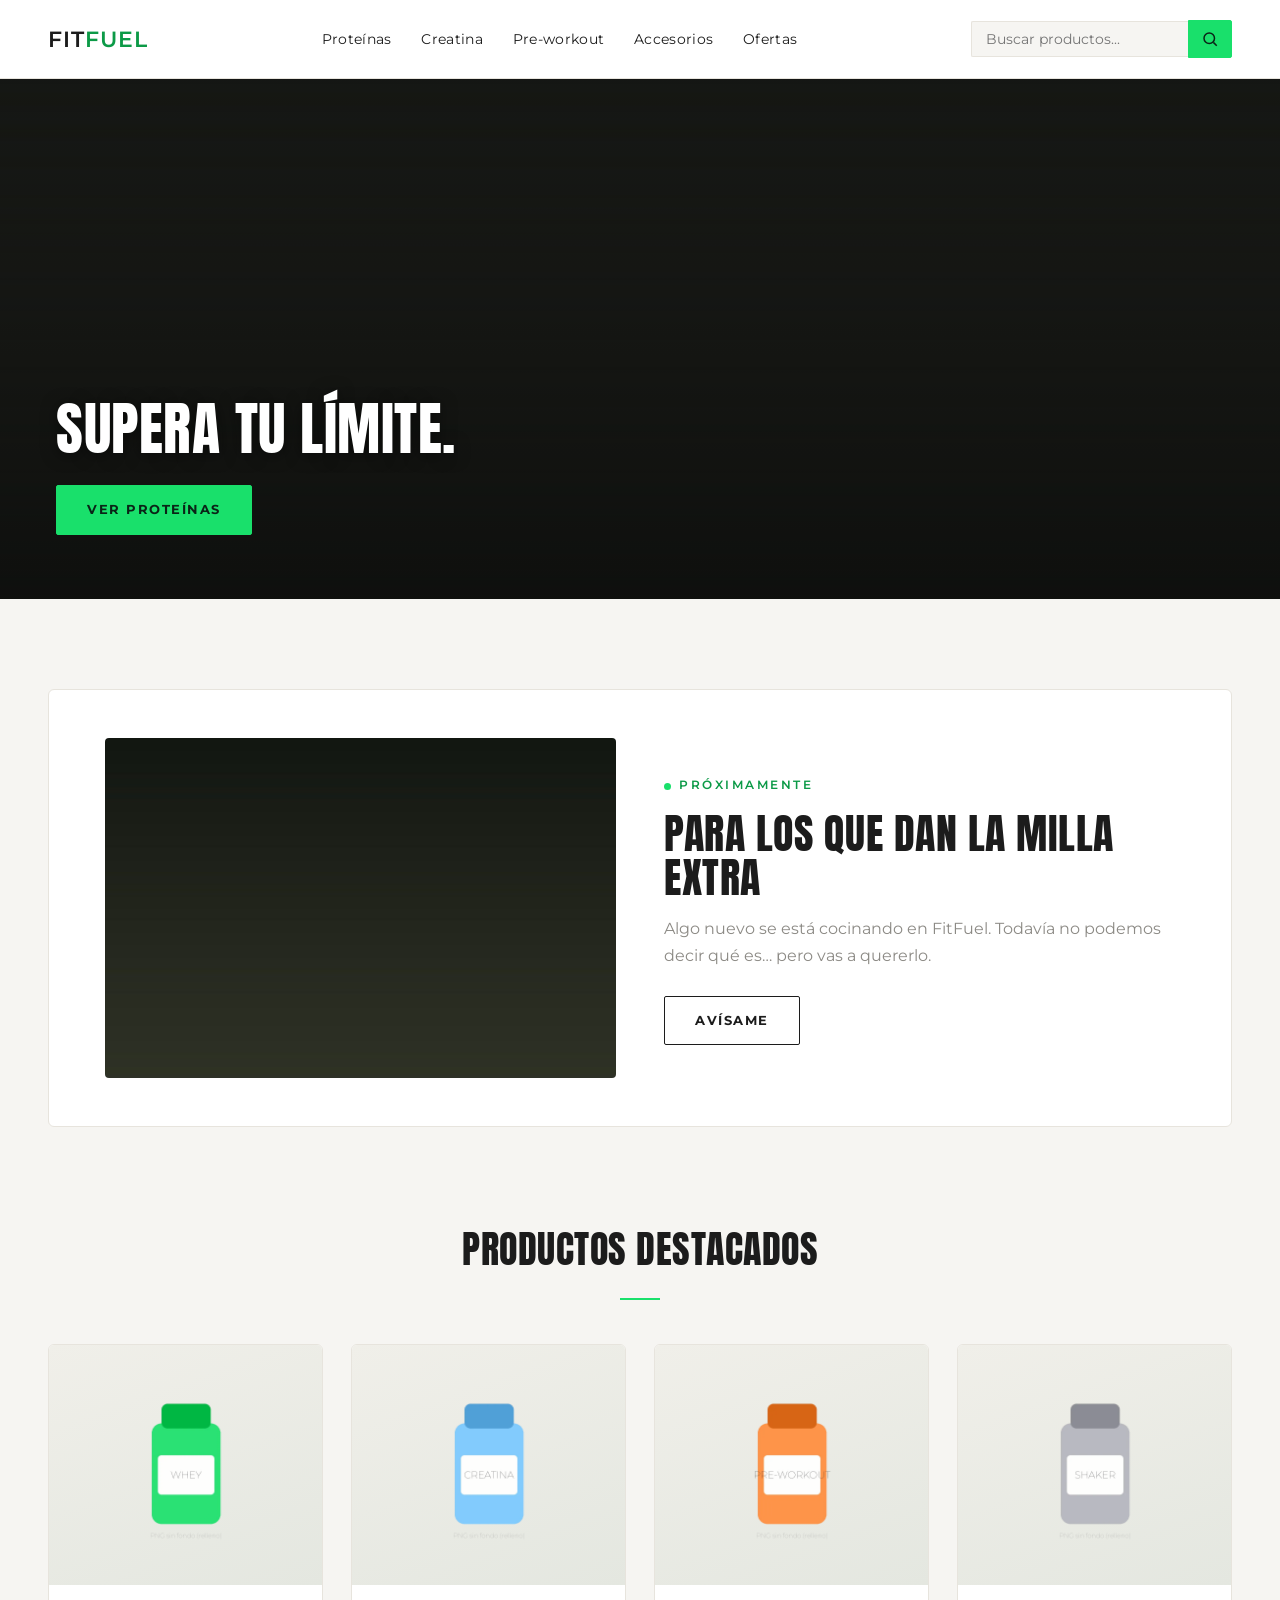
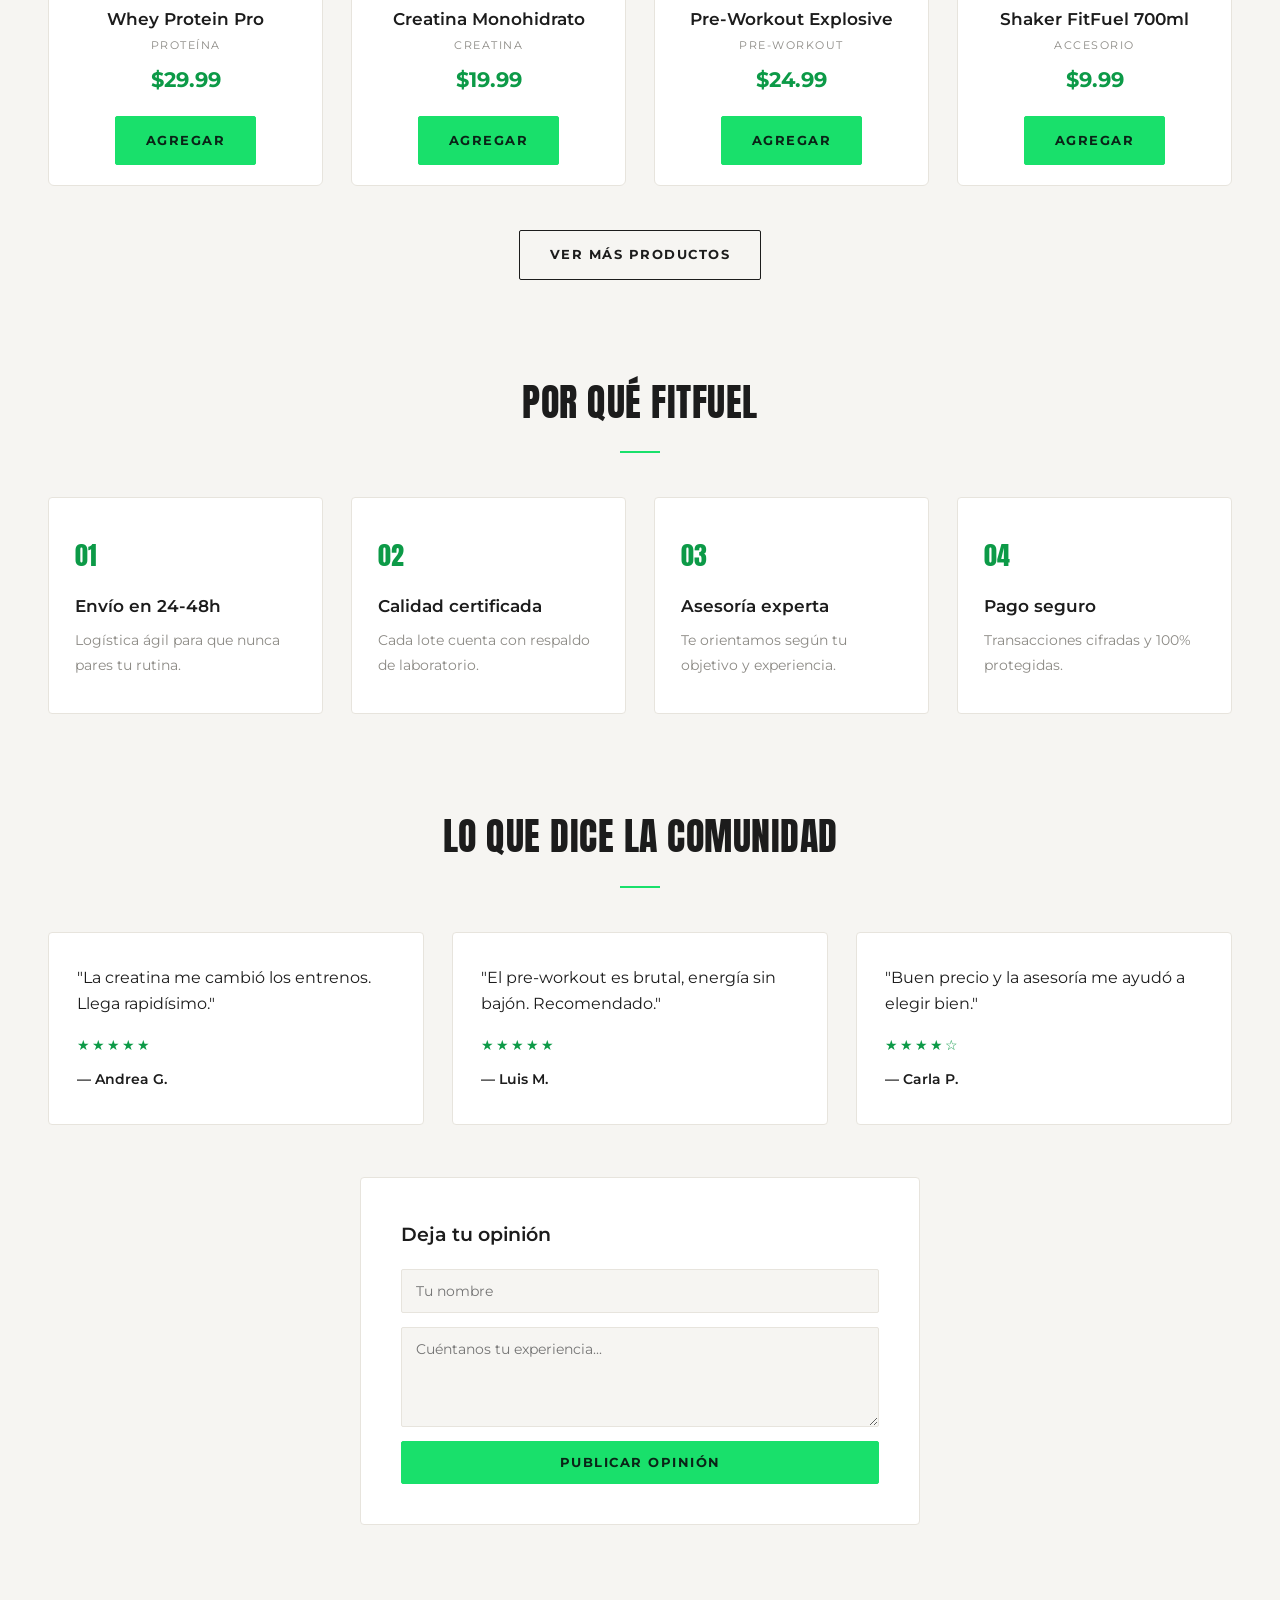
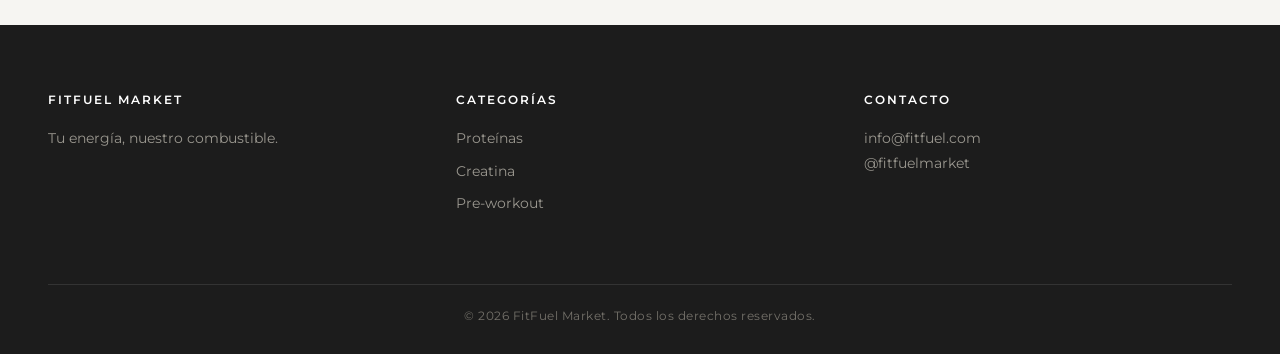
<file: index.html>
<!DOCTYPE html>
<!--
  FitFuel Market - Página principal (index.html)
  Práctica 2 - Programación Web
  Estructura HTML semántica. Solo se construye esta página (index);
  los enlaces de categorías apuntan a páginas SIMULADAS que aún no existen.
-->
<html lang="es">
<head>
  <meta charset="UTF-8">
  <!-- viewport: indispensable para que el diseño responsivo funcione en móviles -->
  <meta name="viewport" content="width=device-width, initial-scale=1.0">
  <title>FitFuel Market | Suplementos y Fitness</title>
  <!-- CSS externo (obligatorio en la práctica): la estructura va en HTML, los estilos aparte -->
  <link rel="stylesheet" href="styles.css">
</head>
<body>

  <!-- ============================================================
       1. HEADER + NAV
       El header contiene el logo, el menú de navegación y el buscador.
       Menú híbrido: horizontal en desktop, hamburguesa vertical en móvil.
       ============================================================ -->
  <header class="header">

    <!-- Logo de la marca -->
    <div class="logo">Fit<span>Fuel</span></div>

    <!--
      Truco del checkbox (sin JavaScript): este input invisible recuerda
      si la hamburguesa está abierta o cerrada. La etiqueta <label> de abajo
      lo activa al tocarla.
    -->
    <input type="checkbox" id="menu-toggle" class="menu-toggle">
    <label for="menu-toggle" class="hamburger" aria-label="Abrir menú">&#9776;</label>

    <!-- Navegación principal. Cada enlace apunta a una página de categoría (simulada). -->
    <nav class="nav">
      <ul class="nav-list">
        <li><a href="proteinas.html">Proteínas</a></li>
        <li><a href="creatina.html">Creatina</a></li>
        <li><a href="preworkout.html">Pre-workout</a></li>
        <li><a href="accesorios.html">Accesorios</a></li>
        <li><a href="ofertas.html">Ofertas</a></li>
      </ul>
    </nav>

    <!-- Buscador (maqueta visual: aún no realiza búsquedas reales) -->
    <form class="search" role="search">
      <input type="search" placeholder="Buscar productos...">
      <button type="submit" aria-label="Buscar">
        <!-- Icono lupa en SVG (vectorial, nítido y elegante, sin emojis) -->
        <svg viewBox="0 0 24 24" width="18" height="18" fill="none" stroke="currentColor" stroke-width="2">
          <circle cx="11" cy="11" r="7"></circle>
          <line x1="21" y1="21" x2="16.5" y2="16.5"></line>
        </svg>
      </button>
    </form>

  </header>

  <!-- ============================================================
       2. MAIN: todo el contenido principal de la página
       ============================================================ -->
  <main>

    <!-- ----------------------------------------------------------
         2.1 HERO: imagen principal con la frase de marca.
         La foto de fondo lleva un zoom lento (animación CSS) y un velo
         oscuro para que el texto blanco siempre se lea.
         ---------------------------------------------------------- -->
    <section class="hero">
      <!-- Hero único: foto de fondo + frase principal. El zoom lento (CSS) le da vida. -->
      <img class="hero-img" src="fotos/hero.jpg" alt="Atleta sosteniendo una barra con discos">
      <div class="hero-text">
        <h1>SUPERA TU LÍMITE.</h1>
        <a href="proteinas.html" class="btn">Ver proteínas</a>
      </div>
    </section>

    <!-- ----------------------------------------------------------
         2.2 PRÓXIMAMENTE (producto nuevo "Coming Soon")
         ---------------------------------------------------------- -->
    <section class="coming-soon">
      <!-- Imagen del nuevo lanzamiento a la izquierda -->
      <img class="soon-img" src="fotos/lanzamiento.jpg" alt="Corredor con las piernas cubiertas de barro">
      <div class="soon-text">
        <span class="badge">Próximamente</span>
        <h2>Para los que dan la milla extra</h2>
        <p>Algo nuevo se está cocinando en FitFuel. Todavía no podemos decir qué es… pero vas a quererlo.</p>
        <a href="#" class="btn btn-outline">Avísame</a>
      </div>
    </section>

    <!-- ----------------------------------------------------------
         2.3 PRODUCTOS DESTACADOS
         Mínimo 4 productos. Cada uno: imagen, nombre, tipo, precio.
         ---------------------------------------------------------- -->
    <section class="productos">
      <h2 class="titulo-seccion">Productos destacados</h2>

      <div class="grid-productos">

        <!-- Producto 1
             La imagen (PNG del bote, fondo transparente) es protagonista.
             El TIPO va como etiqueta sobre la imagen; nombre y precio son
             texto HTML real (no van dentro del PNG) para mantener el HTML
             semántico y la legibilidad en mobile. -->
        <article class="card">
          <div class="prod-media">
            <img class="prod-img" src="fotos/proteina.webp" alt="Bote de proteína Whey Protein Pro">
          </div>
          <div class="card-body">
            <h3>Whey Protein Pro</h3>
            <!-- Tipo de producto (requisito de la rúbrica), como texto discreto -->
            <p class="tipo">Proteína</p>
            <p class="precio">$29.99</p>
            <a href="#" class="btn">Agregar</a>
          </div>
        </article>

        <!-- Producto 2 -->
        <article class="card">
          <div class="prod-media">
            <img class="prod-img" src="fotos/creatina.webp" alt="Bote de creatina monohidrato">
          </div>
          <div class="card-body">
            <h3>Creatina Monohidrato</h3>
            <p class="tipo">Creatina</p>
            <p class="precio">$19.99</p>
            <a href="#" class="btn">Agregar</a>
          </div>
        </article>

        <!-- Producto 3 -->
        <article class="card">
          <div class="prod-media">
            <img class="prod-img" src="fotos/preworkout.webp" alt="Bote de pre-workout explosivo">
          </div>
          <div class="card-body">
            <h3>Pre-Workout Explosive</h3>
            <p class="tipo">Pre-workout</p>
            <p class="precio">$24.99</p>
            <a href="#" class="btn">Agregar</a>
          </div>
        </article>

        <!-- Producto 4 -->
        <article class="card">
          <div class="prod-media">
            <img class="prod-img" src="fotos/shaker.webp" alt="Shaker FitFuel de 700 ml">
          </div>
          <div class="card-body">
            <h3>Shaker FitFuel 700ml</h3>
            <p class="tipo">Accesorio</p>
            <p class="precio">$9.99</p>
            <a href="#" class="btn">Agregar</a>
          </div>
        </article>

      </div>

      <!-- Botón "Ver más" que llevaría al catálogo completo (página simulada) -->
      <div class="ver-mas">
        <a href="ofertas.html" class="btn btn-outline">Ver más productos</a>
      </div>
    </section>

    <!-- ----------------------------------------------------------
         2.4 BENEFICIOS
         Tarjetas con las ventajas de comprar en FitFuel.
         ---------------------------------------------------------- -->
    <section class="beneficios">
      <h2 class="titulo-seccion">Por qué FitFuel</h2>
      <div class="grid-beneficios">
        <!-- Cada beneficio se identifica con un número discreto en vez de un emoji -->
        <div class="beneficio">
          <span class="num">01</span>
          <h3>Envío en 24-48h</h3>
          <p>Logística ágil para que nunca pares tu rutina.</p>
        </div>
        <div class="beneficio">
          <span class="num">02</span>
          <h3>Calidad certificada</h3>
          <p>Cada lote cuenta con respaldo de laboratorio.</p>
        </div>
        <div class="beneficio">
          <span class="num">03</span>
          <h3>Asesoría experta</h3>
          <p>Te orientamos según tu objetivo y experiencia.</p>
        </div>
        <div class="beneficio">
          <span class="num">04</span>
          <h3>Pago seguro</h3>
          <p>Transacciones cifradas y 100% protegidas.</p>
        </div>
      </div>
    </section>

    <!-- ----------------------------------------------------------
         2.5 COMUNIDAD / OPINIONES (cumple el requisito de Testimonios)
         Muestra opiniones de clientes + un formulario maqueta.
         ---------------------------------------------------------- -->
    <section class="comunidad">
      <h2 class="titulo-seccion">Lo que dice la comunidad</h2>

      <div class="grid-testimonios">
        <article class="testimonio">
          <p>"La creatina me cambió los entrenos. Llega rapidísimo."</p>
          <span class="estrellas">★★★★★</span>
          <strong>— Andrea G.</strong>
        </article>
        <article class="testimonio">
          <p>"El pre-workout es brutal, energía sin bajón. Recomendado."</p>
          <span class="estrellas">★★★★★</span>
          <strong>— Luis M.</strong>
        </article>
        <article class="testimonio">
          <p>"Buen precio y la asesoría me ayudó a elegir bien."</p>
          <span class="estrellas">★★★★☆</span>
          <strong>— Carla P.</strong>
        </article>
      </div>

      <!-- Formulario maqueta: visualmente interactivo, todavía no envía datos (eso requiere JS/backend) -->
      <form class="form-opinion">
        <h3>Deja tu opinión</h3>
        <input type="text" placeholder="Tu nombre">
        <textarea placeholder="Cuéntanos tu experiencia..."></textarea>
        <button type="submit" class="btn">Publicar opinión</button>
      </form>
    </section>

  </main>

  <!-- ============================================================
       3. FOOTER
       ============================================================ -->
  <footer class="footer">
    <div class="footer-col">
      <h4>FitFuel Market</h4>
      <p>Tu energía, nuestro combustible.</p>
    </div>
    <div class="footer-col">
      <h4>Categorías</h4>
      <a href="proteinas.html">Proteínas</a>
      <a href="creatina.html">Creatina</a>
      <a href="preworkout.html">Pre-workout</a>
    </div>
    <div class="footer-col">
      <h4>Contacto</h4>
      <p>info@fitfuel.com</p>
      <p>@fitfuelmarket</p>
    </div>
    <p class="copy">© 2026 FitFuel Market. Todos los derechos reservados.</p>
  </footer>

</body>
</html>
</file>
<file: styles.css>
/* ============================================================
   FitFuel Market - Hoja de estilos (styles.css)
   Práctica 2 - Programación Web
   Estilo: editorial / premium. Mucho aire, paleta sobria,
   líneas finas y verde esmeralda usado con moderación.
   Tipografías: Anton (grandes títulos, SIEMPRE mayúscula) +
   Montserrat (subtítulos y cuerpo).
   ============================================================ */

/* ---------- Tipografías propias (cargadas localmente con @font-face) ---------- */
@font-face {
  font-family: 'Anton';
  src: url('fonts/Anton-Regular.ttf') format('truetype');
  font-weight: 400;
  font-display: swap;
}
@font-face {
  /* Montserrat es una fuente VARIABLE: un solo archivo cubre todos los pesos */
  font-family: 'Montserrat';
  src: url('fonts/Montserrat-Variable.ttf') format('truetype');
  font-weight: 100 900;
  font-display: swap;
}

/* ---------- Variables de color (cambia la paleta desde un solo lugar) ---------- */
:root {
  --fondo: #f6f5f2;        /* blanco roto cálido = fondo principal */
  --superficie: #ffffff;   /* tarjetas */
  --tinta: #1c1c1c;        /* texto principal */
  --tinta-suave: #8c8a85;  /* texto secundario */
  --verde: #19e06b;        /* verde vibrante (gym/energía) para rellenos y botones */
  --verde-osc: #0c9a47;    /* verde más oscuro: legible para texto sobre fondo blanco */
  --tinta-verde: #0a2417;  /* texto oscuro para ir ENCIMA del verde vibrante */
  --linea: #e7e4dd;        /* líneas finas / bordes */
}

/* ---------- Reset básico ---------- */
* {
  margin: 0;
  padding: 0;
  box-sizing: border-box;
}

body {
  /* Cuerpo en Montserrat, peso normal y mucho interlineado para que respire */
  font-family: 'Montserrat', Arial, sans-serif;
  font-weight: 400;
  background-color: var(--fondo);
  color: var(--tinta);
  line-height: 1.7;
}

/* ---------- Reglas tipográficas globales ----------
   Anton solo para títulos grandes y SIEMPRE en mayúscula. */
h1, h2, .titulo-seccion {
  font-family: 'Anton', sans-serif;
  text-transform: uppercase;
  letter-spacing: 0.5px;
  font-weight: 400;
}
/* Subtítulos y elementos de marca en Montserrat */
h3, h4, .logo {
  font-family: 'Montserrat', sans-serif;
  font-weight: 600;
}

/* ============================================================
   1. HEADER + NAV (desktop: menú horizontal)
   ============================================================ */
.header {
  display: flex;
  align-items: center;
  justify-content: space-between;
  gap: 24px;
  background-color: var(--superficie);
  padding: 20px 48px;
  position: sticky;            /* el header se queda fijo al hacer scroll */
  top: 0;
  z-index: 100;
  border-bottom: 1px solid var(--linea);
}

.logo {
  font-size: 1.35rem;
  letter-spacing: 1px;
  text-transform: uppercase;
  color: var(--tinta);
}
.logo span { color: var(--verde-osc); }

.nav-list {
  list-style: none;
  display: flex;
  gap: 30px;
}
.nav-list a {
  color: var(--tinta);
  text-decoration: none;
  font-size: 0.9rem;
  letter-spacing: 0.3px;
  position: relative;
  padding-bottom: 4px;
  transition: color 0.25s;
}
/* Subrayado fino que aparece al pasar el cursor (detalle delicado) */
.nav-list a::after {
  content: "";
  position: absolute;
  left: 0; bottom: 0;
  width: 0; height: 1px;
  background: var(--verde);
  transition: width 0.25s;
}
.nav-list a:hover { color: var(--verde-osc); }
.nav-list a:hover::after { width: 100%; }

/* Buscador */
.search { display: flex; align-items: center; }
.search input {
  border: 1px solid var(--linea);
  border-right: none;
  padding: 9px 14px;
  border-radius: 2px 0 0 2px;
  background: var(--fondo);
  color: var(--tinta);
  font-family: inherit;
  font-size: 0.85rem;
}
.search button {
  border: 1px solid var(--verde);
  background: var(--verde);
  color: var(--tinta-verde);     /* lupa oscura sobre verde vibrante */
  padding: 9px 12px;
  border-radius: 0 2px 2px 0;
  cursor: pointer;
  display: flex;
  align-items: center;
}

/* La hamburguesa y su checkbox se ocultan en desktop */
.hamburger,
.menu-toggle { display: none; }

/* ---------- Botones reutilizables (sobrios, con tracking) ---------- */
.btn {
  display: inline-block;
  background: var(--verde);
  color: var(--tinta-verde);      /* texto oscuro sobre el verde vibrante = más legible */
  font-family: 'Montserrat', sans-serif;
  font-weight: 700;
  font-size: 0.8rem;
  letter-spacing: 1.5px;
  text-transform: uppercase;
  text-decoration: none;
  padding: 13px 30px;
  border: 1px solid var(--verde);
  border-radius: 2px;
  cursor: pointer;
  transition: all 0.25s;
}
.btn:hover { background: var(--verde-osc); border-color: var(--verde-osc); color: #fff; }

.btn-outline {
  background: transparent;
  color: var(--tinta);
  border-color: var(--tinta);
}
.btn-outline:hover { background: var(--tinta); color: #fff; }

/* ============================================================
   2.1 HERO único: una foto de fondo con la frase principal
   ============================================================ */
.hero {
  position: relative;
  height: 520px;
  overflow: hidden;
}
/* La foto cubre todo el hero; el zoom lento (Ken Burns) le da movimiento */
.hero-img {
  width: 100%;
  height: 100%;
  object-fit: cover;                /* la foto llena el área sin deformarse */
  display: block;
  animation: zoom 12s ease-in-out infinite alternate;
}
@keyframes zoom {
  from { transform: scale(1); }
  to   { transform: scale(1.08); }
}
/* Velo oscuro sobre la foto para que el texto blanco siempre se lea */
.hero::after {
  content: "";
  position: absolute;
  inset: 0;
  background: linear-gradient(to top, rgba(0,0,0,0.65), rgba(0,0,0,0.15));
}

.hero-text {
  position: absolute;
  bottom: 64px;
  left: 56px;
  z-index: 2;
  max-width: 620px;
}
.hero-text h1 {
  font-size: 3.6rem;
  line-height: 1.05;
  color: #ffffff;
  margin-bottom: 26px;
  text-shadow: 0 2px 16px rgba(0, 0, 0, 0.5);
}

/* ============================================================
   2.2 PRÓXIMAMENTE
   ============================================================ */
.coming-soon {
  display: flex;
  align-items: center;
  gap: 48px;
  background: var(--superficie);
  padding: 48px 56px;
  margin: 90px 48px;
  border: 1px solid var(--linea);
  border-radius: 6px;
}
/* Imagen del lanzamiento a la izquierda */
.soon-img {
  flex: 1;
  width: 50%;
  height: 340px;
  object-fit: cover;
  border-radius: 4px;
}
.soon-text { flex: 1; }
.soon-text h2 { font-size: 2.6rem; margin: 14px 0 16px; line-height: 1.05; }
.soon-text p { color: var(--tinta-suave); margin-bottom: 26px; }

/* Etiqueta "Próximamente": texto fino con tracking y un punto verde parpadeante */
.badge {
  display: inline-flex;
  align-items: center;
  gap: 8px;
  font-size: 0.72rem;
  letter-spacing: 2.5px;
  text-transform: uppercase;
  color: var(--verde-osc);
  font-weight: 600;
}
.badge::before {
  content: "";
  width: 7px; height: 7px;
  border-radius: 50%;
  background: var(--verde);
  animation: latir 1.6s infinite;   /* el punto late suavemente */
}
@keyframes latir {
  0%, 100% { opacity: 1; transform: scale(1); }
  50%      { opacity: 0.4; transform: scale(0.8); }
}

/* ============================================================
   2.3 PRODUCTOS DESTACADOS (grid de 4 columnas en desktop)
   ============================================================ */
.titulo-seccion {
  text-align: center;
  font-size: 2.4rem;
  margin: 90px 0 44px;
}
.titulo-seccion::after {     /* línea fina y corta bajo el título */
  content: "";
  display: block;
  width: 40px;
  height: 2px;
  background: var(--verde);
  margin: 16px auto 0;
}

.grid-productos {
  display: grid;
  grid-template-columns: repeat(4, 1fr);
  gap: 28px;
  padding: 0 48px;
}
.card {
  background: var(--superficie);
  border: 1px solid var(--linea);
  border-radius: 6px;
  overflow: hidden;                /* recorta el zoom de la imagen dentro de la tarjeta */
  text-align: center;
  transition: transform 0.25s, box-shadow 0.25s;
}
.card:hover {
  transform: translateY(-5px);
  box-shadow: 0 16px 34px rgba(0, 0, 0, 0.08);
}

/* Zona de la imagen del producto (protagonista) */
.prod-media {
  position: relative;
  overflow: hidden;
  /* degradado sutil que da sensación deportiva detrás del PNG transparente */
  background: linear-gradient(160deg, #f0efe9, #e4e7e0);
}
.prod-media .prod-img {
  display: block;
  width: 100%;
  height: 240px;
  object-fit: contain;             /* muestra el PNG completo sin recortarlo */
  padding: 22px;
  background: transparent;         /* el PNG lleva su propio fondo transparente */
  transition: transform 0.4s ease;
}
.card:hover .prod-media .prod-img { transform: scale(1.07); }   /* zoom dinámico al pasar el cursor */

.card-body { padding: 20px 18px; }
.card h3 { margin-bottom: 2px; font-size: 1.05rem; font-weight: 600; }
/* Tipo de producto como texto pequeño y discreto (requisito de la rúbrica) */
.tipo {
  color: var(--tinta-suave);
  font-size: 0.68rem;
  letter-spacing: 1.5px;
  text-transform: uppercase;
}
.precio {
  font-size: 1.3rem;
  font-weight: 700;
  color: var(--verde-osc);
  margin: 8px 0 18px;
}

.ver-mas { text-align: center; margin: 44px 0; }

/* ============================================================
   2.4 BENEFICIOS (numerados, sin emojis)
   ============================================================ */
.grid-beneficios {
  display: grid;
  grid-template-columns: repeat(4, 1fr);
  gap: 28px;
  padding: 0 48px;
}
.beneficio {
  background: var(--superficie);
  border: 1px solid var(--linea);
  border-radius: 4px;
  padding: 36px 26px;
}
.beneficio .num {
  font-family: 'Anton', sans-serif;
  font-size: 1.6rem;
  color: var(--verde-osc);
  display: block;
  margin-bottom: 14px;
}
.beneficio h3 { font-size: 1.05rem; margin-bottom: 8px; }
.beneficio p { font-size: 0.9rem; color: var(--tinta-suave); }

/* ============================================================
   2.5 COMUNIDAD / OPINIONES
   ============================================================ */
.grid-testimonios {
  display: grid;
  grid-template-columns: repeat(3, 1fr);
  gap: 28px;
  padding: 0 48px;
}
.testimonio {
  background: var(--superficie);
  border: 1px solid var(--linea);
  border-radius: 4px;
  padding: 32px 28px;
}
.testimonio p { font-size: 0.98rem; margin-bottom: 16px; }
.estrellas {
  color: var(--verde-osc);
  display: block;
  margin-bottom: 8px;
  font-size: 0.85rem;
  letter-spacing: 2px;
}
.testimonio strong { font-weight: 600; font-size: 0.9rem; }

.form-opinion {
  max-width: 560px;
  margin: 52px auto 0;
  background: var(--superficie);
  padding: 40px;
  border: 1px solid var(--linea);
  border-radius: 4px;
  display: flex;
  flex-direction: column;
  gap: 14px;
}
.form-opinion h3 { font-size: 1.2rem; margin-bottom: 4px; }
.form-opinion input,
.form-opinion textarea {
  padding: 12px 14px;
  border: 1px solid var(--linea);
  border-radius: 2px;
  background: var(--fondo);
  color: var(--tinta);
  font-family: inherit;
  font-size: 0.9rem;
}
.form-opinion textarea { min-height: 100px; resize: vertical; }

/* ============================================================
   3. FOOTER
   ============================================================ */
.footer {
  display: flex;
  flex-wrap: wrap;
  gap: 40px;
  background: var(--tinta);
  color: #d8d6d0;
  padding: 64px 48px 28px;
  margin-top: 100px;
}
.footer-col { flex: 1; min-width: 180px; }
.footer-col h4 {
  color: #fff;
  margin-bottom: 16px;
  font-size: 0.78rem;
  letter-spacing: 2px;
  text-transform: uppercase;
}
.footer-col p { color: #9a978f; font-size: 0.9rem; }
.footer-col a {
  display: block;
  color: #9a978f;
  text-decoration: none;
  font-size: 0.9rem;
  margin-bottom: 8px;
  transition: color 0.25s;
}
.footer-col a:hover { color: var(--verde); }
.copy {
  width: 100%;
  text-align: center;
  color: #74716a;
  font-size: 0.78rem;
  letter-spacing: 0.5px;
  border-top: 1px solid #333;
  padding-top: 20px;
  margin-top: 20px;
}

/* ============================================================
   ===============  CASO 4: MEDIA QUERY MOBILE  ===============
   Una ÚNICA media query para pantallas de hasta 480px.
   Aquí se adapta todo el layout a móvil: menú vertical, una sola
   columna, imágenes al 100% y botones a ancho completo.
   ============================================================ */
@media (max-width: 480px) {

  /* Muestra la hamburguesa y prepara el menú vertical */
  .hamburger {
    display: block;
    font-size: 1.7rem;
    color: var(--verde-osc);
    cursor: pointer;
    line-height: 1;
  }
  .nav {
    display: none;
    width: 100%;
    order: 3;
  }
  .menu-toggle:checked ~ .nav { display: block; }
  .nav-list {
    flex-direction: column;    /* horizontal -> vertical */
    gap: 0;
  }
  .nav-list li {
    border-top: 1px solid var(--linea);
    padding: 14px 0;
  }

  /* El header se reorganiza */
  .header { flex-wrap: wrap; padding: 16px 20px; gap: 14px; }
  .search { width: 100%; order: 2; }
  .search input { flex: 1; }

  /* Productos, beneficios y testimonios a 1 SOLA columna */
  .grid-productos,
  .grid-beneficios,
  .grid-testimonios {
    grid-template-columns: 1fr;
    padding: 0 20px;
  }

  /* La sección de lanzamiento se apila en vertical (imagen arriba, texto abajo) */
  .coming-soon {
    flex-direction: column;
    padding: 28px 20px;
    margin: 56px 20px;
    gap: 24px;
  }
  .soon-img { width: 100%; height: 220px; }

  /* Tipografía más pequeña para que quepa y se lea bien */
  .hero-text h1 { font-size: 2.1rem; }
  .titulo-seccion { font-size: 1.8rem; margin: 56px 0 32px; }
  .soon-text h2 { font-size: 2rem; }

  /* Imágenes al 100% del ancho del contenedor */
  .prod-media .prod-img { width: 100%; height: 220px; }

  /* Botones a ancho completo (más fáciles de tocar con el dedo) */
  .btn { width: 100%; text-align: center; }

  /* Hero más bajo y texto reposicionado */
  .hero { height: 380px; }
  .hero-text { left: 22px; right: 22px; bottom: 30px; }
  .hero-text .btn { width: auto; }   /* el botón del hero no a ancho completo */
}
</file>
